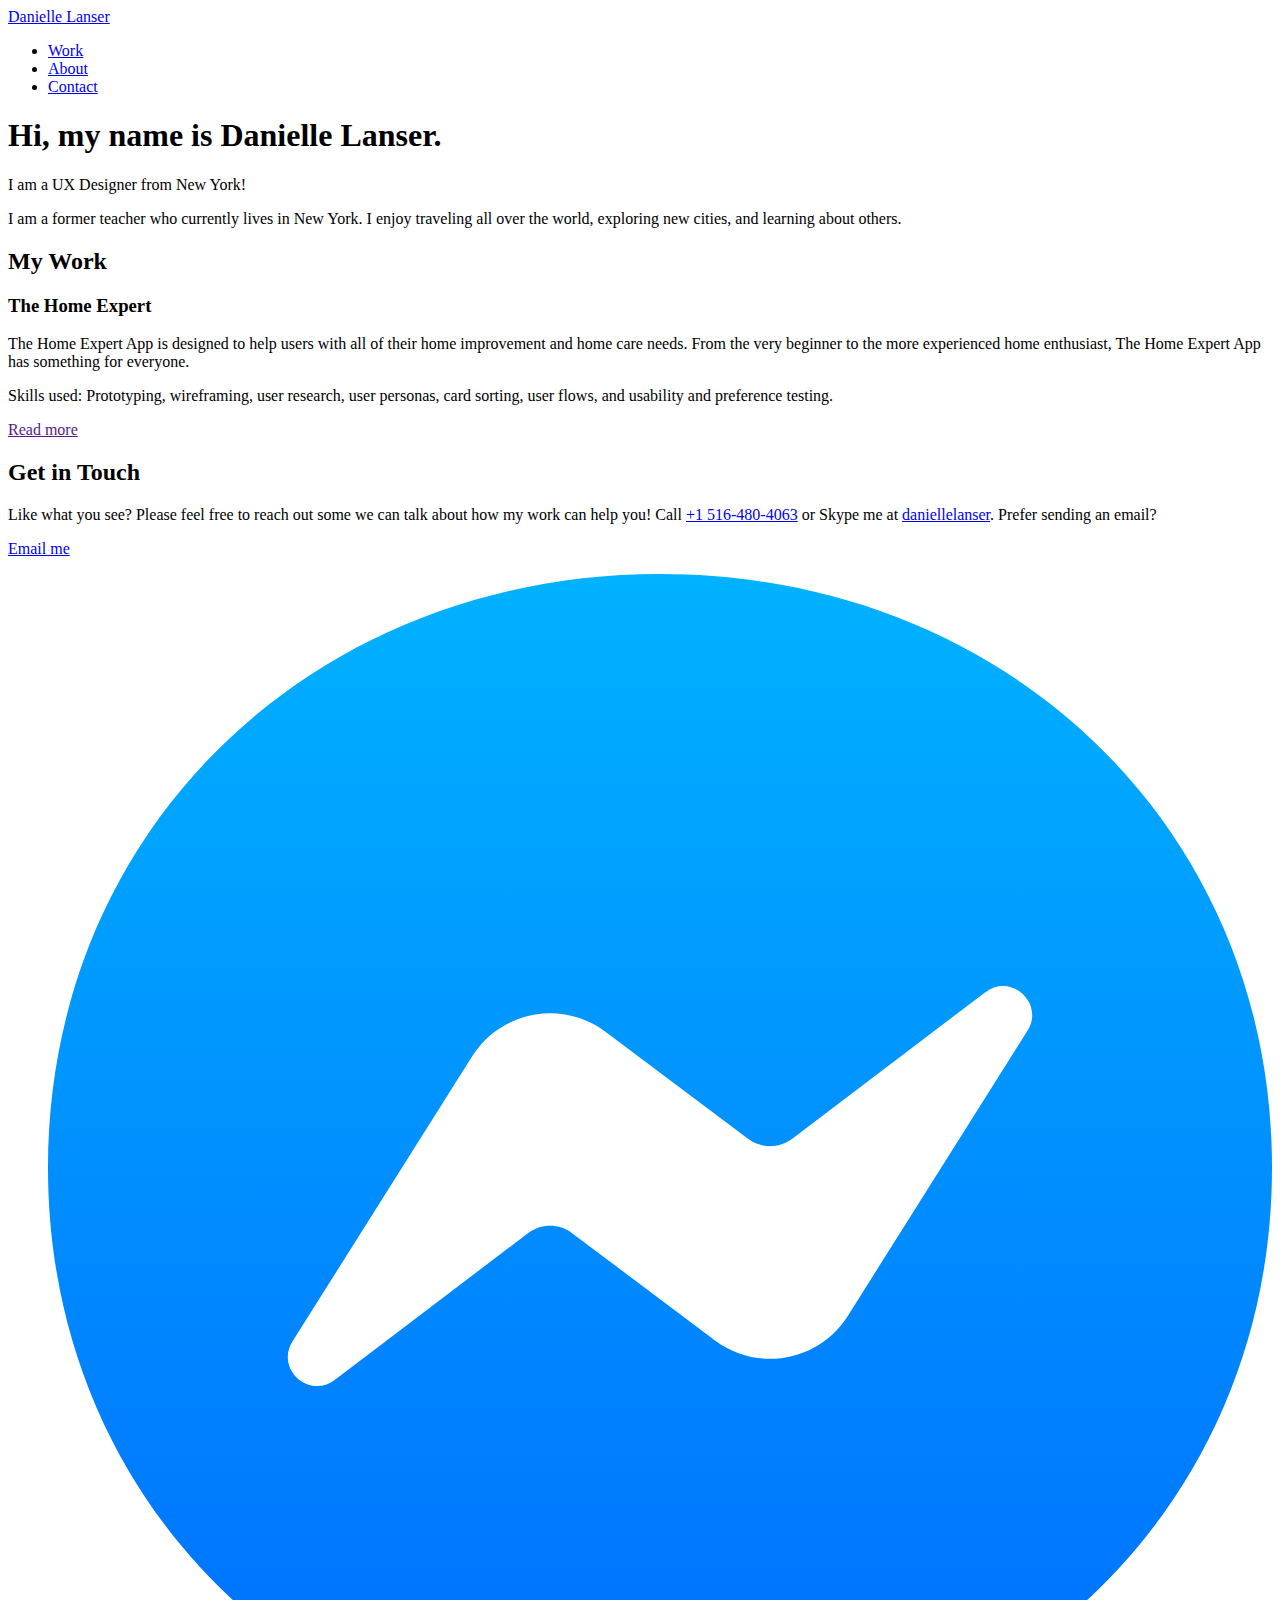
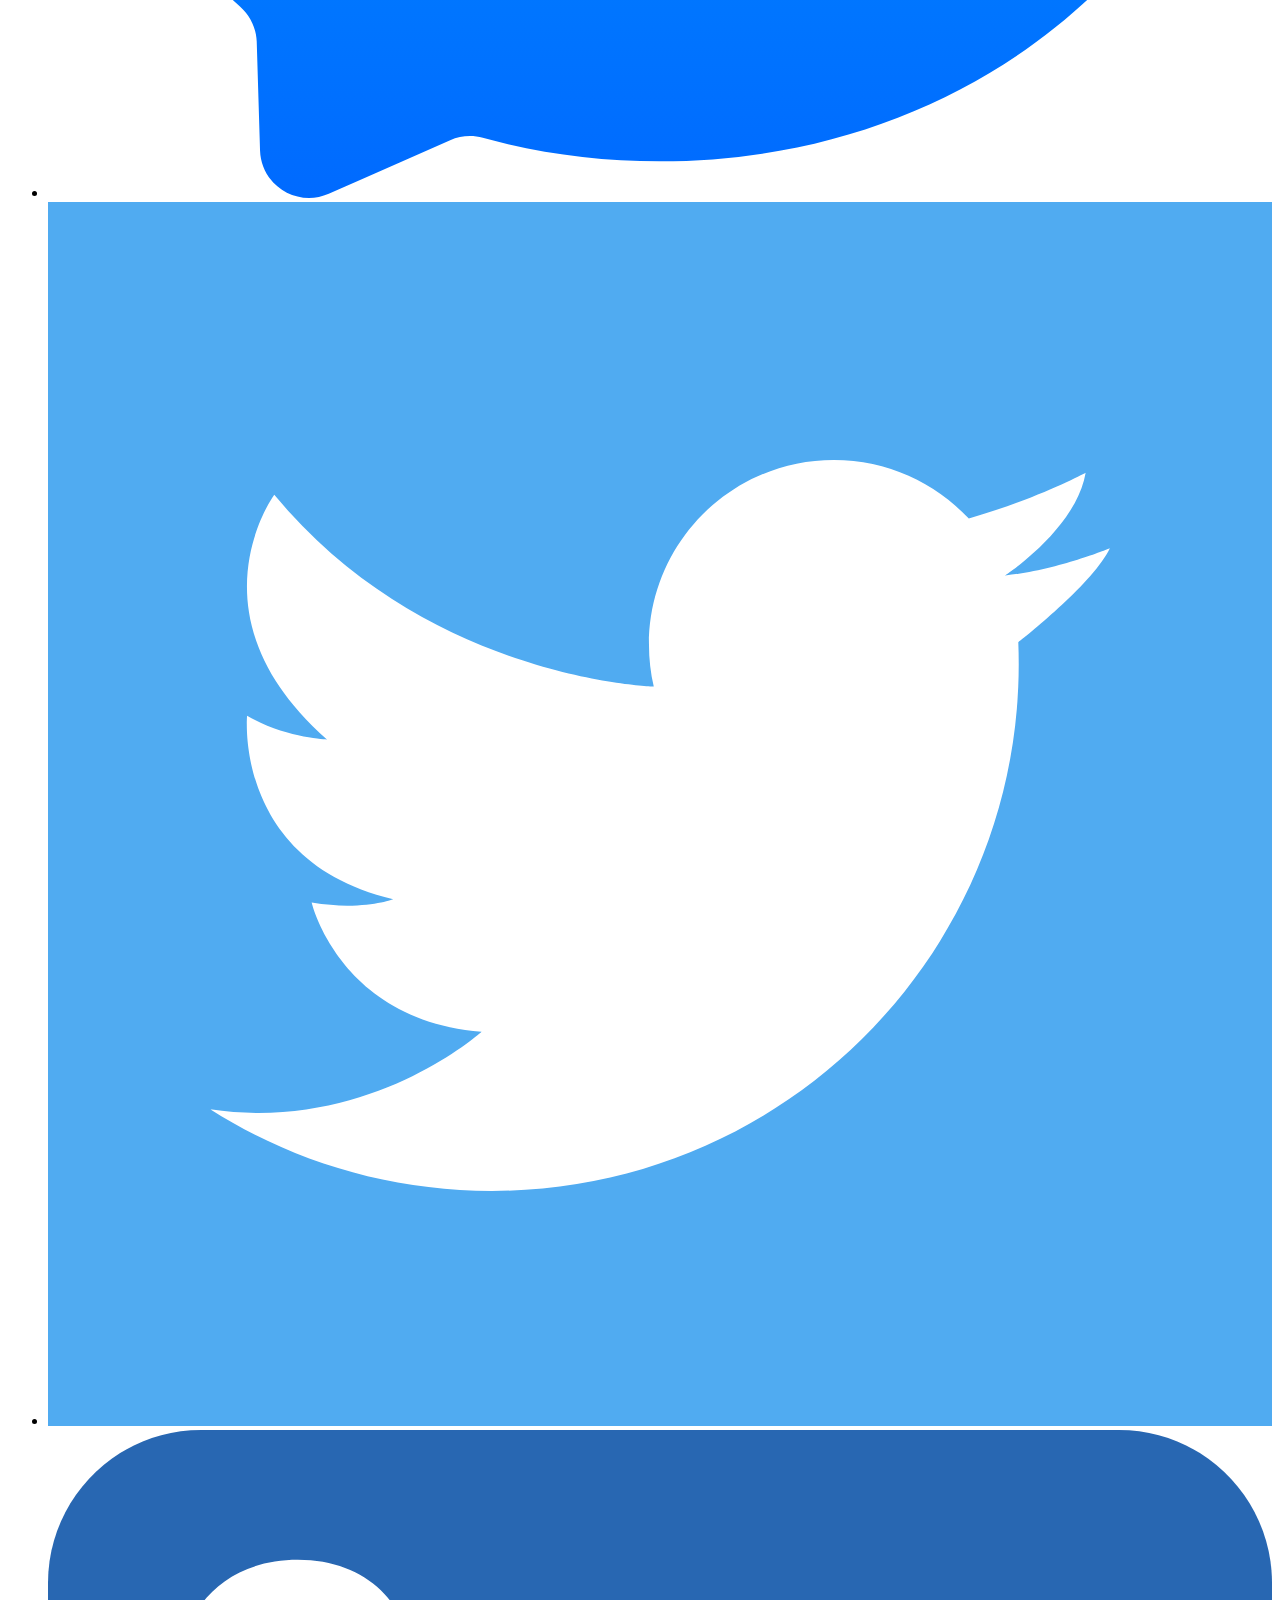
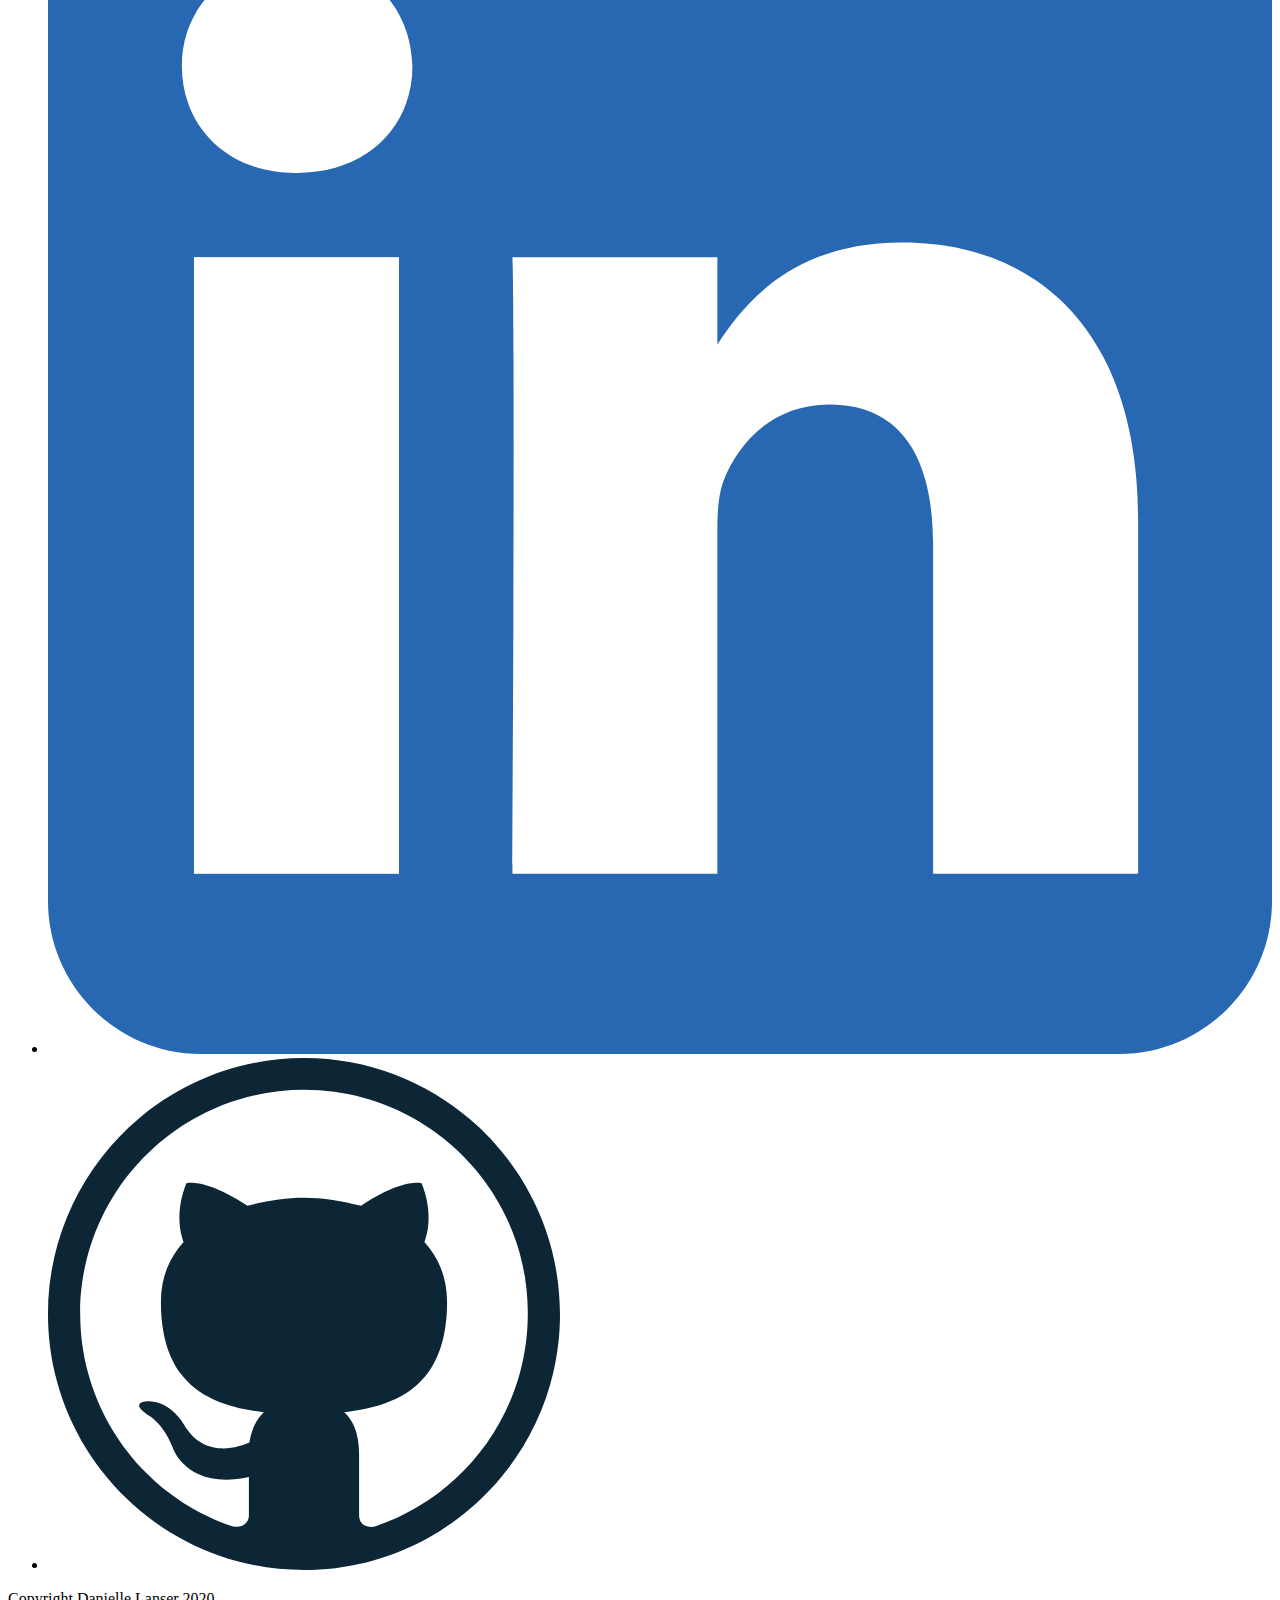
<file: index.html>
<!DOCTYPE html>
<html lang="en" dir="ltr">

<head>
  <meta charset="utf-8">
  <title>Danielle Lanser UX Designer</title>
</head>

<body>

  <header>
    <div>
      <a href="#">Danielle Lanser</a>
      <picture>
      </picture>
      <nav>
        <ul>
          <li><a href="index.html">Work</a></li>
          <li><a href="about.html">About</a></li>
          <li><a href="#contact">Contact</a></li>
        </ul>
      </nav>
    </div>
  </header>
  <main>
    <div>
      <div>
        <h1>Hi, my name is Danielle Lanser.</h1>
        <span>I am a UX Designer from New York!</span>
        <p>I am a former teacher who currently lives in New York. I enjoy traveling all over the world,
          exploring new cities, and learning about others.</p>
      </div>
        <h2>My Work</h2>
        <div>
          <!--open row that holds space for two columns-->
          <div>
            <!--open first column for image -->
            <picture>
            </picture>
          </div>
          <!--end first column-->
          <div>
            <!-- open second column-->
            <h3>The Home Expert</h3>
            <!--heading for the project-->
            <p>
              <!-- open paragraph -->
              The Home Expert App is designed to help users with all of their home improvement and home
              care needs. From the very beginner to the more experienced home enthusiast, The Home
              Expert App has something for everyone.
            </p>
            <!--end paragraph -->
            <p>
              <!-- open paragraph -->
              Skills used: Prototyping, wireframing, user research, user personas, card sorting, user flows,
              and usability and preference testing.
            </p> <!-- end paragraph -->
            <a href="">Read more</a>
            <!--button or link label -->
          </div>
          <!--end second column -->
        </div> <!-- end row that holds two columns for project -->
      </div>
    </div>
  </main>
  <footer id="contact">
    <div>
      <!-- open container for all content-->
      <h2>Get in Touch</h2>
      <p>Like what you see? Please feel free to reach out some we can talk about how my work can help you!
        Call <a href="tel:+1 516-480-4063">+1 516-480-4063</a> or Skype me at <a href="skype:daniellelanser">
          daniellelanser</a>. Prefer sending an email?</p>
      <div>
        <!--open email link-->
        <a href="mailto:danielle_lanser at hotmail.com">Email me</a>
      </div>
      <!--close email link -->
      <div>
        <ul>
          <!--Social Media Layout and Placeholders-->
          <li><a href="Messenger" target="_blank">
              <svg height="100%" style="fill-rule:evenodd;clip-rule:evenodd;stroke-linejoin:round;stroke-miterlimit:2;" version="1.1" viewBox="0 0 512 512" width="100%" xml:space="preserve" xmlns="http://www.w3.org/2000/svg"
                xmlns:serif="http://www.serif.com/" xmlns:xlink="http://www.w3.org/1999/xlink">
                <g id="Messenger_4_">
                  <path
                    d="M256,0.003c-144.225,0 -256,105.645 -256,248.326c0,74.636 30.596,139.126 80.406,183.681c4.172,3.76 6.696,8.963 6.902,14.577l1.391,45.534c0.463,14.526 15.452,23.952 28.742,18.131l50.788,-22.406c4.326,-1.906 9.117,-2.266 13.65,-1.03c23.333,6.438 48.212,9.838 74.121,9.838c144.226,0 256,-105.645 256,-248.325c0,-142.681 -111.774,-248.326 -256,-248.326Z"
                    id="Bubble_Solid_3_" style="fill:url(#_Linear1);" />
                  <path
                    d="M102.297,320.956l75.203,-119.295c11.95,-18.955 37.602,-23.694 55.527,-10.25l59.802,44.864c5.512,4.121 13.032,4.07 18.492,-0.051l80.766,-61.296c10.766,-8.19 24.879,4.739 17.616,16.174l-75.151,119.244c-11.951,18.955 -37.602,23.694 -55.527,10.25l-59.802,-44.865c-5.512,-4.12 -13.032,-4.069 -18.492,0.052l-80.818,61.347c-10.765,8.19 -24.879,-4.739 -17.616,-16.174Z"
                    id="Bolt_4_" style="fill:#fff;" />
                </g>
                <defs>
                  <linearGradient gradientTransform="matrix(1.45038e-13,512,-512,1.45038e-13,256,0.0032465)" gradientUnits="userSpaceOnUse" id="_Linear1" x1="0" x2="1" y1="0" y2="0">
                    <stop offset="0" style="stop-color:#00b2ff;stop-opacity:1" />
                    <stop offset="1" style="stop-color:#006aff;stop-opacity:1" />
                  </linearGradient>
                </defs>
              </svg>
            </a></li>
          <li><a href="TWITTER-URL" target="_blank">
              <svg version="1.1" id="Capa_1" xmlns="http://www.w3.org/2000/svg" xmlns:xlink="http://www.w3.org/1999/xlink" x="0px" y="0px" viewBox="0 0 455.731 455.731" style="enable-background:new 0 0 455.731 455.731;" xml:space="preserve">
                <g>
                  <rect x="0" y="0" style="fill:#50ABF1;" width="455.731" height="455.731" />
                  <path style="fill:#FFFFFF;" d="M60.377,337.822c30.33,19.236,66.308,30.368,104.875,30.368c108.349,0,196.18-87.841,196.18-196.18
          c0-2.705-0.057-5.39-0.161-8.067c3.919-3.084,28.157-22.511,34.098-35c0,0-19.683,8.18-38.947,10.107
          c-0.038,0-0.085,0.009-0.123,0.009c0,0,0.038-0.019,0.104-0.066c1.775-1.186,26.591-18.079,29.951-38.207
          c0,0-13.922,7.431-33.415,13.932c-3.227,1.072-6.605,2.126-10.088,3.103c-12.565-13.41-30.425-21.78-50.25-21.78
          c-38.027,0-68.841,30.805-68.841,68.803c0,5.362,0.617,10.581,1.784,15.592c-5.314-0.218-86.237-4.755-141.289-71.423
          c0,0-32.902,44.917,19.607,91.105c0,0-15.962-0.636-29.733-8.864c0,0-5.058,54.416,54.407,68.329c0,0-11.701,4.432-30.368,1.272
          c0,0,10.439,43.968,63.271,48.077c0,0-41.777,37.74-101.081,28.885L60.377,337.822z" />
                </g>
              </svg>
            </a></li>
          <li><a href="LINKEDIN" target="_blank">
              <svg height="100%" style="fill-rule:evenodd;clip-rule:evenodd;stroke-linejoin:round;stroke-miterlimit:2;" version="1.1" viewBox="0 0 512 512" width="100%" xml:space="preserve" xmlns="http://www.w3.org/2000/svg"
                xmlns:serif="http://www.serif.com/" xmlns:xlink="http://www.w3.org/1999/xlink">
                <g id="g5891">
                  <path d="M512,64c0,-35.323 -28.677,-64 -64,-64l-384,0c-35.323,0 -64,28.677 -64,64l0,384c0,35.323 28.677,64 64,64l384,0c35.323,0 64,-28.677 64,-64l0,-384Z" id="background" style="fill:#2867b2;" />
                  <g id="shapes">
                    <rect height="257.962" id="rect11" style="fill:#fff;" width="85.76" x="61.053" y="178.667" />
                    <path d="M104.512,54.28c-29.341,0 -48.512,19.29 -48.512,44.573c0,24.752 18.588,44.574 47.377,44.574l0.554,0c29.903,0 48.516,-19.822 48.516,-44.574c-0.555,-25.283 -18.611,-44.573 -47.935,-44.573Z" id="path13-0"
                      style="fill:#fff;fill-rule:nonzero;" />
                    <path
                      d="M357.278,172.601c-45.49,0 -65.866,25.017 -77.276,42.589l0,-36.523l-85.738,0c1.137,24.197 0,257.961 0,257.961l85.737,0l0,-144.064c0,-7.711 0.554,-15.42 2.827,-20.931c6.188,-15.4 20.305,-31.352 43.993,-31.352c31.012,0 43.436,23.664 43.436,58.327l0,138.02l85.741,0l0,-147.93c0,-79.237 -42.305,-116.097 -98.72,-116.097Z"
                      id="path15" style="fill:#fff;fill-rule:nonzero;" />
                  </g>
                </g>
              </svg>
            </a></li>
          <li><a href="Github" target="-blank">
              <svg enable-background="new 0 0 512 512" height="512px" id="Layer_1" version="1.1" viewBox="0 0 512 512" width="512px" xml:space="preserve" xmlns="http://www.w3.org/2000/svg" xmlns:xlink="http://www.w3.org/1999/xlink">
                <g>
                  <path clip-rule="evenodd"
                    d="M296.133,354.174c49.885-5.891,102.942-24.029,102.942-110.192   c0-24.49-8.624-44.448-22.67-59.869c2.266-5.89,9.515-28.114-2.734-58.947c0,0-18.139-5.898-60.759,22.669   c-18.139-4.983-38.09-8.163-56.682-8.163c-19.053,0-39.011,3.18-56.697,8.163c-43.082-28.567-61.22-22.669-61.22-22.669   c-12.241,30.833-4.983,53.057-2.718,58.947c-14.061,15.42-22.677,35.379-22.677,59.869c0,86.163,53.057,104.301,102.942,110.192   c-6.344,5.452-12.241,15.873-14.507,30.387c-12.702,5.438-45.808,15.873-65.758-18.592c0,0-11.795-21.31-34.012-22.669   c0,0-22.224-0.453-1.813,13.592c0,0,14.96,6.812,24.943,32.653c0,0,13.6,43.089,76.179,29.48v38.543   c0,5.906-4.53,12.702-15.865,10.89C96.139,438.977,32.2,354.626,32.2,255.77c0-123.807,100.216-224.022,224.03-224.022   c123.347,0,224.023,100.216,223.57,224.022c0,98.856-63.946,182.754-152.828,212.688c-11.342,2.266-15.873-4.53-15.873-10.89   V395.45C311.1,374.577,304.288,360.985,296.133,354.174L296.133,354.174z M512,256.23C512,114.73,397.263,0,256.23,0   C114.73,0,0,114.73,0,256.23C0,397.263,114.73,512,256.23,512C397.263,512,512,397.263,512,256.23L512,256.23z"
                    fill="#0D2636" fill-rule="evenodd" />
                </g>
              </svg>
            </a></li>
          </ul>
            <p>Copyright Danielle Lanser 2020</p>
      </div>
      <!--end container for all content -->
  </footer>
</body>

</html>
</file>
